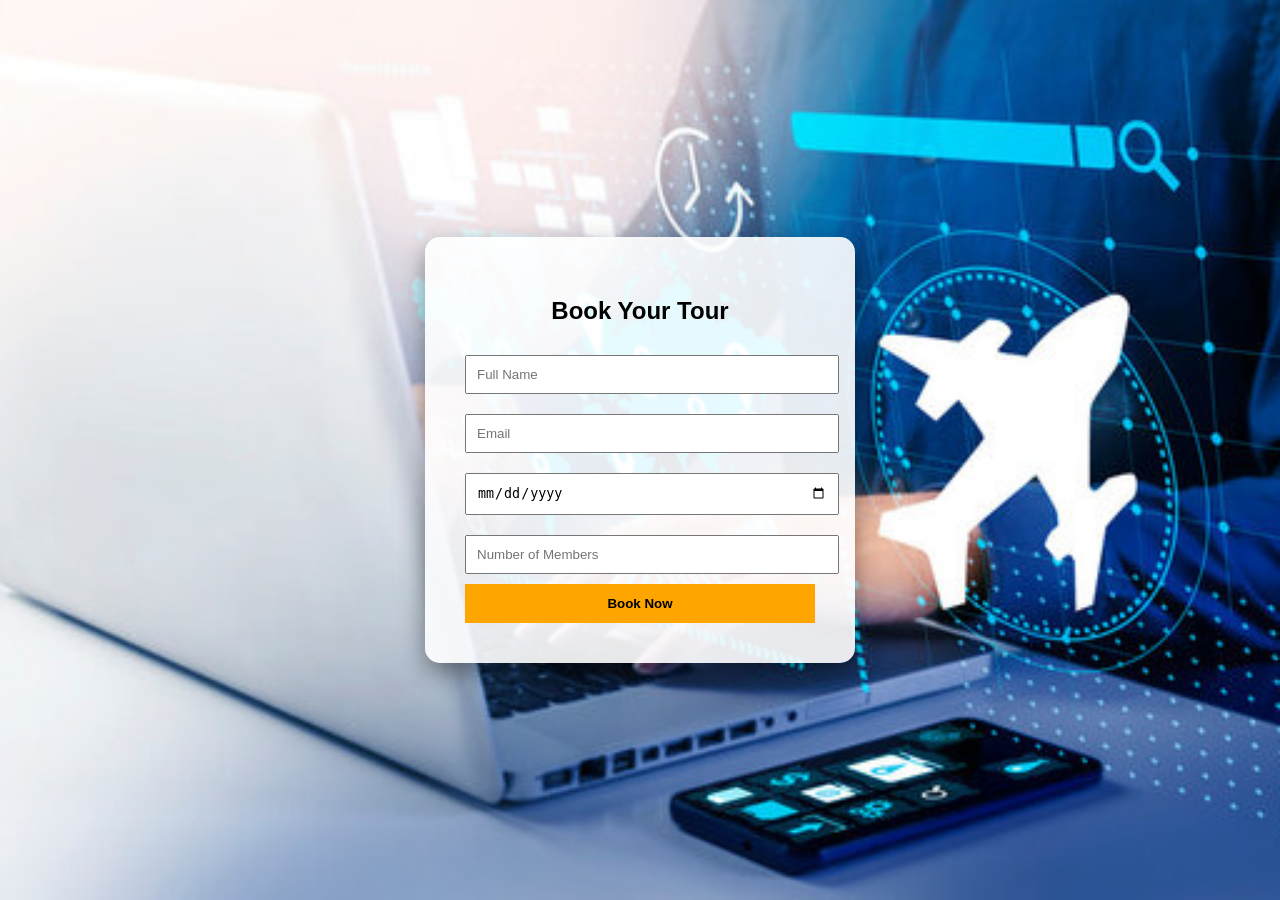
<file: booking.html>
<!DOCTYPE html>
<html>
<head>
<meta charset="UTF-8">
<meta name="viewport" content="width=device-width, initial-scale=1.0">
<title>Booking</title>

<style>
body{
    margin:0;
    font-family:'Segoe UI', sans-serif;
    background:url('images/booking-bg.jpg') no-repeat center/cover;
    display:flex;
    justify-content:center;
    align-items:center;
    height:100vh;
}

.form-container{
    background:rgba(255,255,255,0.9);
    padding:40px;
    border-radius:15px;
    width:350px;
    text-align:center;
    box-shadow:0 10px 25px rgba(0,0,0,0.4);
}

input,select{
    width:100%;
    padding:10px;
    margin:10px 0;
}

button{
    width:100%;
    padding:12px;
    background:orange;
    border:none;
    font-weight:bold;
    cursor:pointer;
}

button:hover{
    background:black;
    color:white;
}
</style>

<script>
function validateForm(){
let name=document.getElementById("name").value;
let email=document.getElementById("email").value;
let members=document.getElementById("members").value;

if(name==""||email==""||members==""){
alert("All fields are required");
return false;
}

if(members<=0){
alert("Enter valid number of members");
return false;
}

alert("Booking Successful!");
return true;
}
</script>

</head>

<body>

<div class="form-container">
<h2>Book Your Tour</h2>

<form onsubmit="return validateForm()">

<input type="text" id="name" placeholder="Full Name">
<input type="email" id="email" placeholder="Email">
<input type="date">
<input type="number" id="members" placeholder="Number of Members">

<button type="submit">Book Now</button>

</form>

</div>

</body>
</html>
</file>
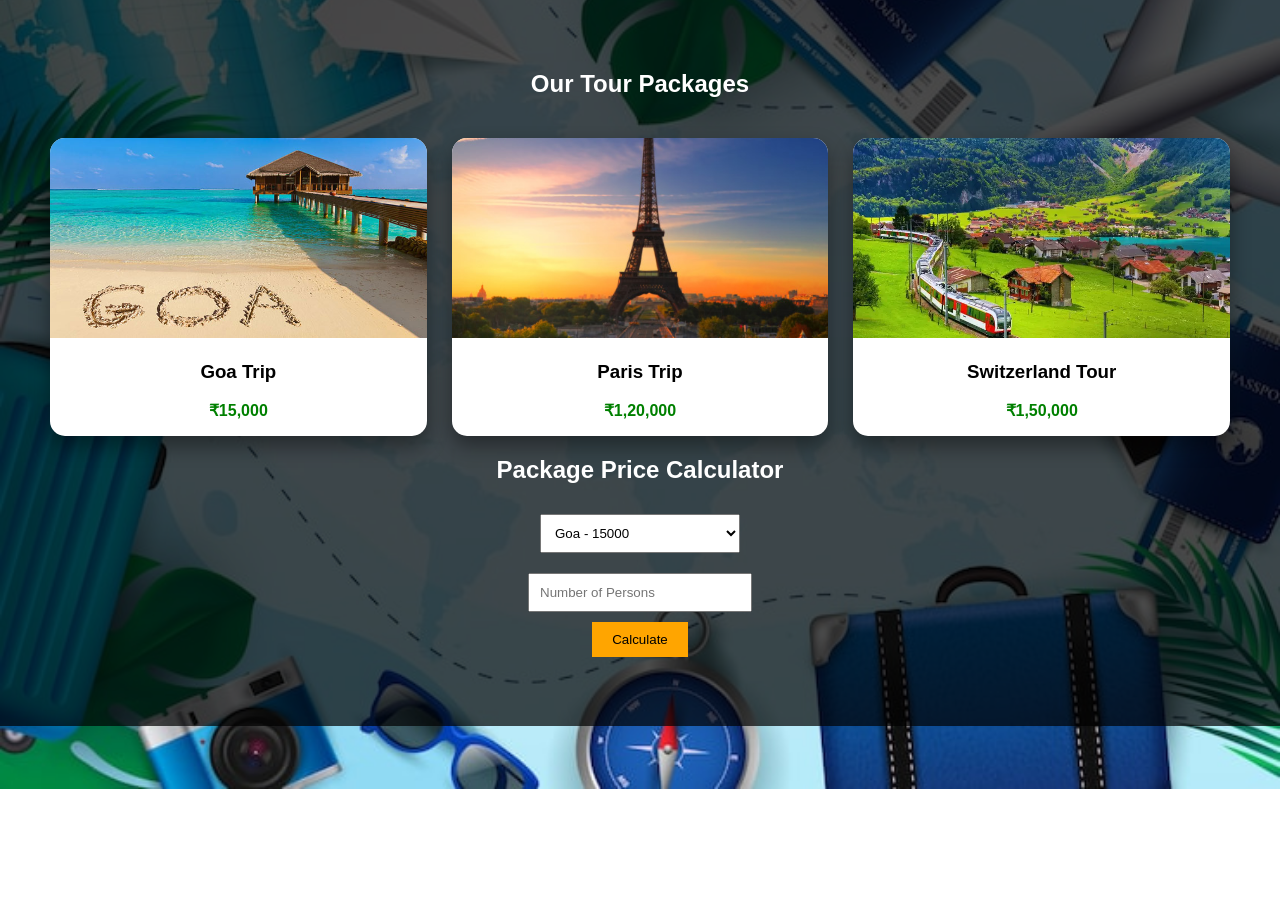
<file: packages.html>
<!DOCTYPE html>
<html>
<head>
<meta charset="UTF-8">
<meta name="viewport" content="width=device-width, initial-scale=1.0">
<title>Tour Packages</title>

<style>
body{
    margin:0;
    font-family:'Segoe UI', sans-serif;
    background:url('images/package-bg.jpg') no-repeat center/cover;
}

.container{
    background:rgba(0,0,0,0.7);
    padding:50px;
    color:white;
    text-align:center;
}

.package-grid{
    display:grid;
    grid-template-columns:repeat(auto-fit,minmax(250px,1fr));
    gap:25px;
    margin-top:40px;
}

.card{
    background:white;
    color:black;
    border-radius:15px;
    overflow:hidden;
    box-shadow:0 10px 20px rgba(0,0,0,0.4);
    transition:0.3s;
}

.card img{
    width:100%;
    height:200px;
    object-fit:cover;
}

.card:hover{
    transform:scale(1.05);
}

.price{
    color:green;
    font-weight:bold;
}

select,input{
    padding:10px;
    margin:10px;
    width:200px;
}

button{
    padding:10px 20px;
    background:orange;
    border:none;
    cursor:pointer;
}
</style>

<script>
function calculate(){
let price=document.getElementById("package").value;
let persons=document.getElementById("persons").value;

if(persons=="" || persons<=0){
alert("Enter valid number of persons");
return;
}

let total=price*persons;
document.getElementById("total").innerHTML="Total Price: ₹"+total;
}
</script>

</head>

<body>

<section class="container">
<h2>Our Tour Packages</h2>

<div class="package-grid">

<div class="card">
<img src="images/package1.jpg">
<h3>Goa Trip</h3>
<p class="price">₹15,000</p>
</div>

<div class="card">
<img src="images/package2.jpg">
<h3>Paris Trip</h3>
<p class="price">₹1,20,000</p>
</div>

<div class="card">
<img src="images/package3.jpg">
<h3>Switzerland Tour</h3>
<p class="price">₹1,50,000</p>
</div>

</div>

<h2>Package Price Calculator</h2>

<select id="package">
<option value="15000">Goa - 15000</option>
<option value="120000">Paris - 120000</option>
<option value="150000">Switzerland - 150000</option>
</select>

<br>
<input type="number" id="persons" placeholder="Number of Persons">

<br>
<button onclick="calculate()">Calculate</button>

<h3 id="total"></h3>

</section>

</body>
</html>
</file>
